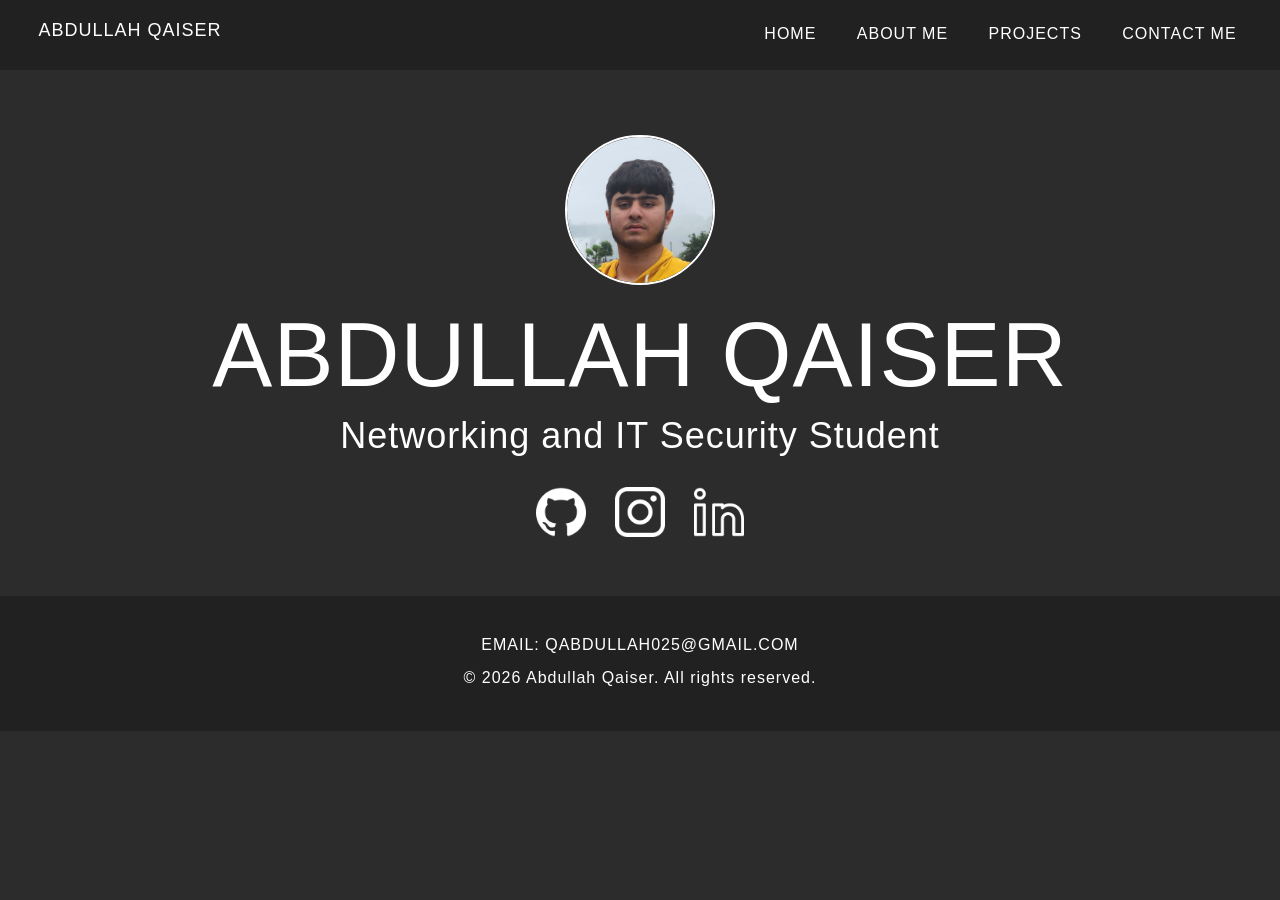
<file: index.html>
<!DOCTYPE html>
<html lang="en">
    <head>
        <meta charset="UTF-8">
        <meta name="viewport" content="width=device-width, initial-scale=1.0">
        
        <title>Abdullah Qaiser | Home</title>
        
        <link rel="stylesheet" href="styles.css"/>
        <link rel="stylesheet" href="styles-tablet.css" media="(min-width: 601px) and (max-width: 1023px)"/>
        <link rel="stylesheet" href="styles-phone.css" media="(max-width: 600px)"/>
    </head>


    <body>
        <div id="main">

            <!--Navigation Bar-->
            <header id="navbar">
                <div class="navName">
                    <a href="index.html">ABDULLAH QAISER</a>
                </div>

                <nav>
                    <ul>
                        <li><a href="index.html">HOME</a></li>
                        <li><a href="about.html">ABOUT ME</a></li>
                        <li><a href="projects.html">PROJECTS</a></li>
                        <li><a href="contact.html">CONTACT ME</a></li>
                    </ul>
                </nav>
            </header>

            <!--Main Part of Page-->
            <main class="mainHead">
                <img class="profilePic" src="assets/profile.jpg" alt="Photo of Abdullah Qaiser">

                <h1 class="name">ABDULLAH QAISER</h1>
                <h2 class="title">Networking and IT Security Student</h2>

                <div class="socialIcons">
                    <a href="https://github.com/Skapsad"><img class="logos" src="assets/github.png" alt="GitHub profile"></a>
                    <a href="https://www.instagram.com/abdullahkiharkatain/"><img class="logos" src="assets/instagram.png" alt="Instagram profile"></a>
                    <a href="https://www.linkedin.com/in/abdullah-qaisar-0976ba290/"><img class="logos" src="assets/linkedin.png" alt="LinkedIn profile"></a>
                </div>
            </main>  
        


        <!--Footer-->
            <footer class="footer">
            <p>EMAIL: <a href="mailto:qabdullah025@gmail.com">QABDULLAH025@GMAIL.COM</a></p>
            <p id="cp">&copy; 2026 Abdullah Qaiser. All rights reserved.</p>
        </footer>
        </div>
        
    </body>
</html>
</file>
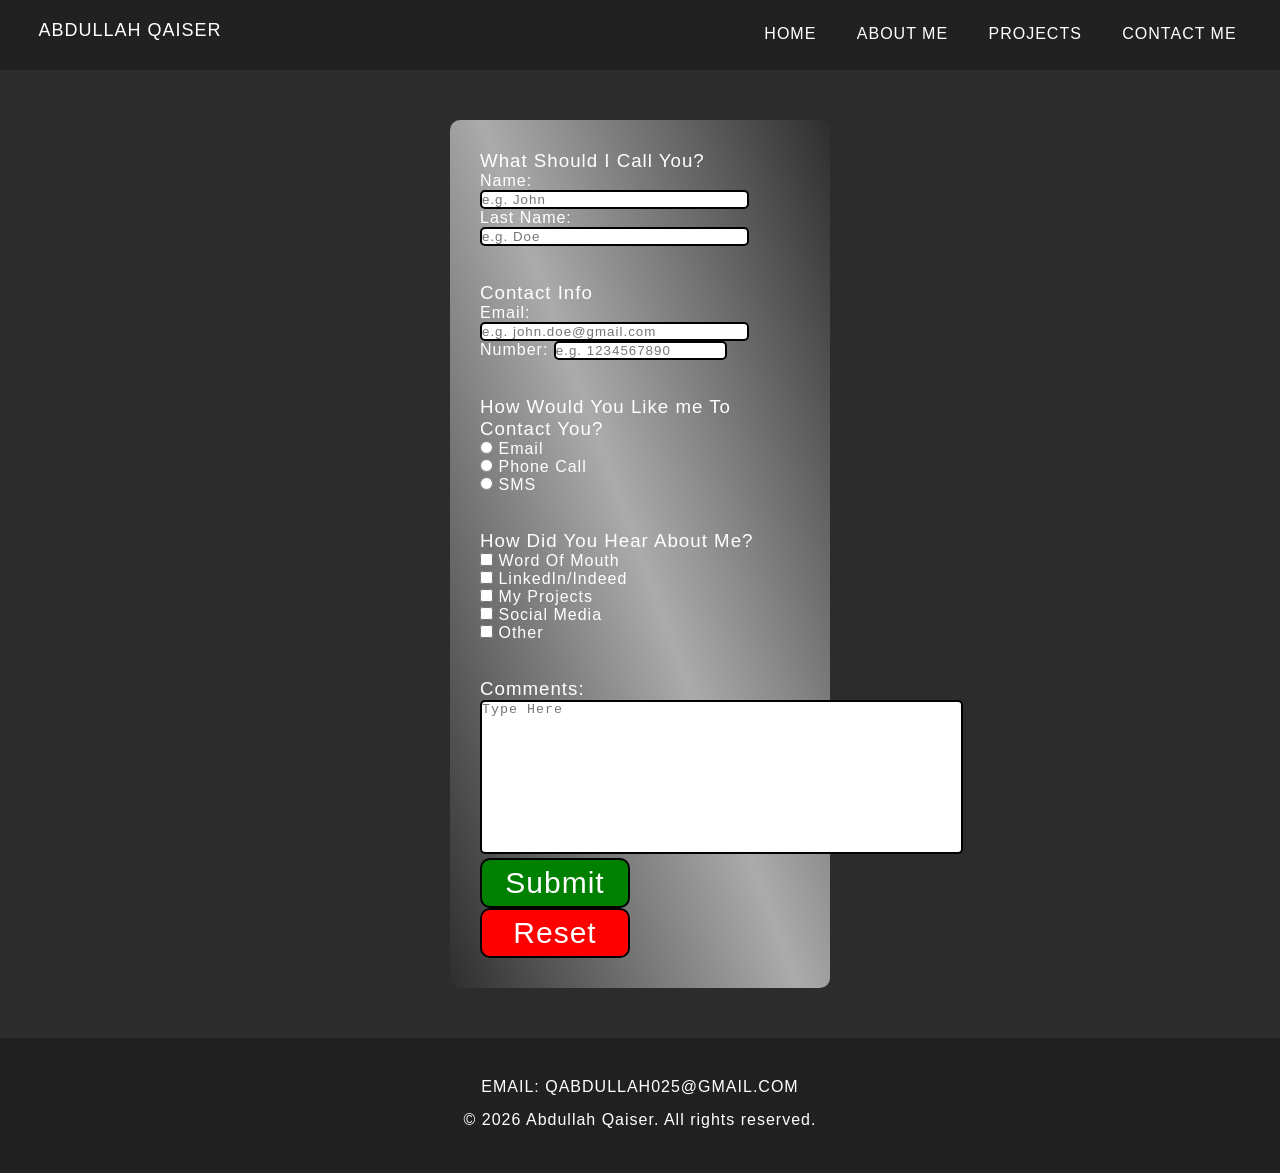
<file: contact.html>
<!DOCTYPE html>
<html lang="en">
    <head>
        <meta charset="UTF-8">
        <meta name="viewport" content="width=device-width, initial-scale=1.0">
        <title>Abdullah Qaiser | About Me</title>
        <link rel="stylesheet" href="styles.css">
        <link rel="stylesheet" href="styles-tablet.css" media="(min-width: 601px) and (max-width: 1023px)"/>
        <link rel="stylesheet" href="styles-phone.css" media="(max-width: 600px)"/>
    </head>
    <body>
        <div id="main">
            <div id="navbar">
                <header>
                    <div class="navName"><a href="index.html">ABDULLAH QAISER</a></div>
                    <nav>
                        <ul>
                            <li><a href="index.html">HOME</a></li>
                            <li><a href="about.html">ABOUT ME</a></li>
                            <li><a href="projects.html">PROJECTS</a></li>
                            <li><a href="contact.html">CONTACT ME</a></li>
                        </ul>
                    </nav>
                </header>
            </div>

            <section class="form">
                <form action="mailto:qabdullah025@gmail.com" enctype="text/plain" method="post" name="form">
                    <h3 class="headers">What Should I Call You?</h3>
                    <p><label for="FName">Name: </label><input type="text" name="FName" size="32" placeholder="e.g. John" required id="FName"></p>
                    <p><label for="LName">Last Name: </label><input type="text" name="LName" size="32" placeholder="e.g. Doe" required id="LName"></p>
                    <br>
                    <br>
                    <h3 class="headers">Contact Info</h3>
                    <p><label for="email">Email: </label><input type="email" id="email" name="email" size="32" placeholder="e.g. john.doe@gmail.com" required></p>
                    <p><label for="number">Number: </label><input type="number" id="number" name="number" placeholder="e.g. 1234567890"></p>
                    <br>
                    <br>
                    <h3 class="headers">How Would You Like me To Contact You?</h3>
                    <p>
                        <input type="radio" name="contactMethod1" id="contactMethod1">
                        <label for="contactMethod1">Email</label>
                        <br>
                        <input type="radio" name="contactMethod2" id="contactMethod2">
                        <label for="contactMethod2">Phone Call</label>
                        <br>
                        <input type="radio" name="contactMethod3" id="contactMethod3">
                        <label for="contactMethod3">SMS</label>
                    </p>
                    <br>
                    <br>
                    <h3 class="headers">How Did You Hear About Me?</h3>
                    <p>
                        <input type="checkbox" name="hear1" id="hear1">
                        <label for="hear1">Word Of Mouth</label>
                        <br>
                        <input type="checkbox" name="hear2" id="hear2">
                        <label for="hear2">LinkedIn/Indeed</label>
                        <br>
                        <input type="checkbox" name="hear3" id="hear3">
                        <label for="hear3">My Projects</label>
                        <br>
                        <input type="checkbox" name="hear4" id="hear4">
                        <label for="hear4">Social Media</label>
                        <br>
                        <input type="checkbox" name="hear5" id="hear5">
                        <label for="hear5">Other</label>
                    </p>
                    <br>
                    <br>
                    <h3 class="headers"><label for="comments">Comments:</label></h3>
                    <textarea id="comments" name="comments" cols="58" rows="10" placeholder="Type Here"></textarea>
                    <br>
                    <p><input class="submitBtn" type="submit" value="Submit">
                    <input class="resetBtn" type="reset" value="Reset"></p>
                </form>
            </section>


        </div>

        <footer class="footer">
            <p>EMAIL: <a href="mailto:qabdullah025@gmail.com">QABDULLAH025@GMAIL.COM</a></p>
            <p id="cp">&copy; 2026 Abdullah Qaiser. All rights reserved.</p>
        </footer>
    </body>
</html>
</file>
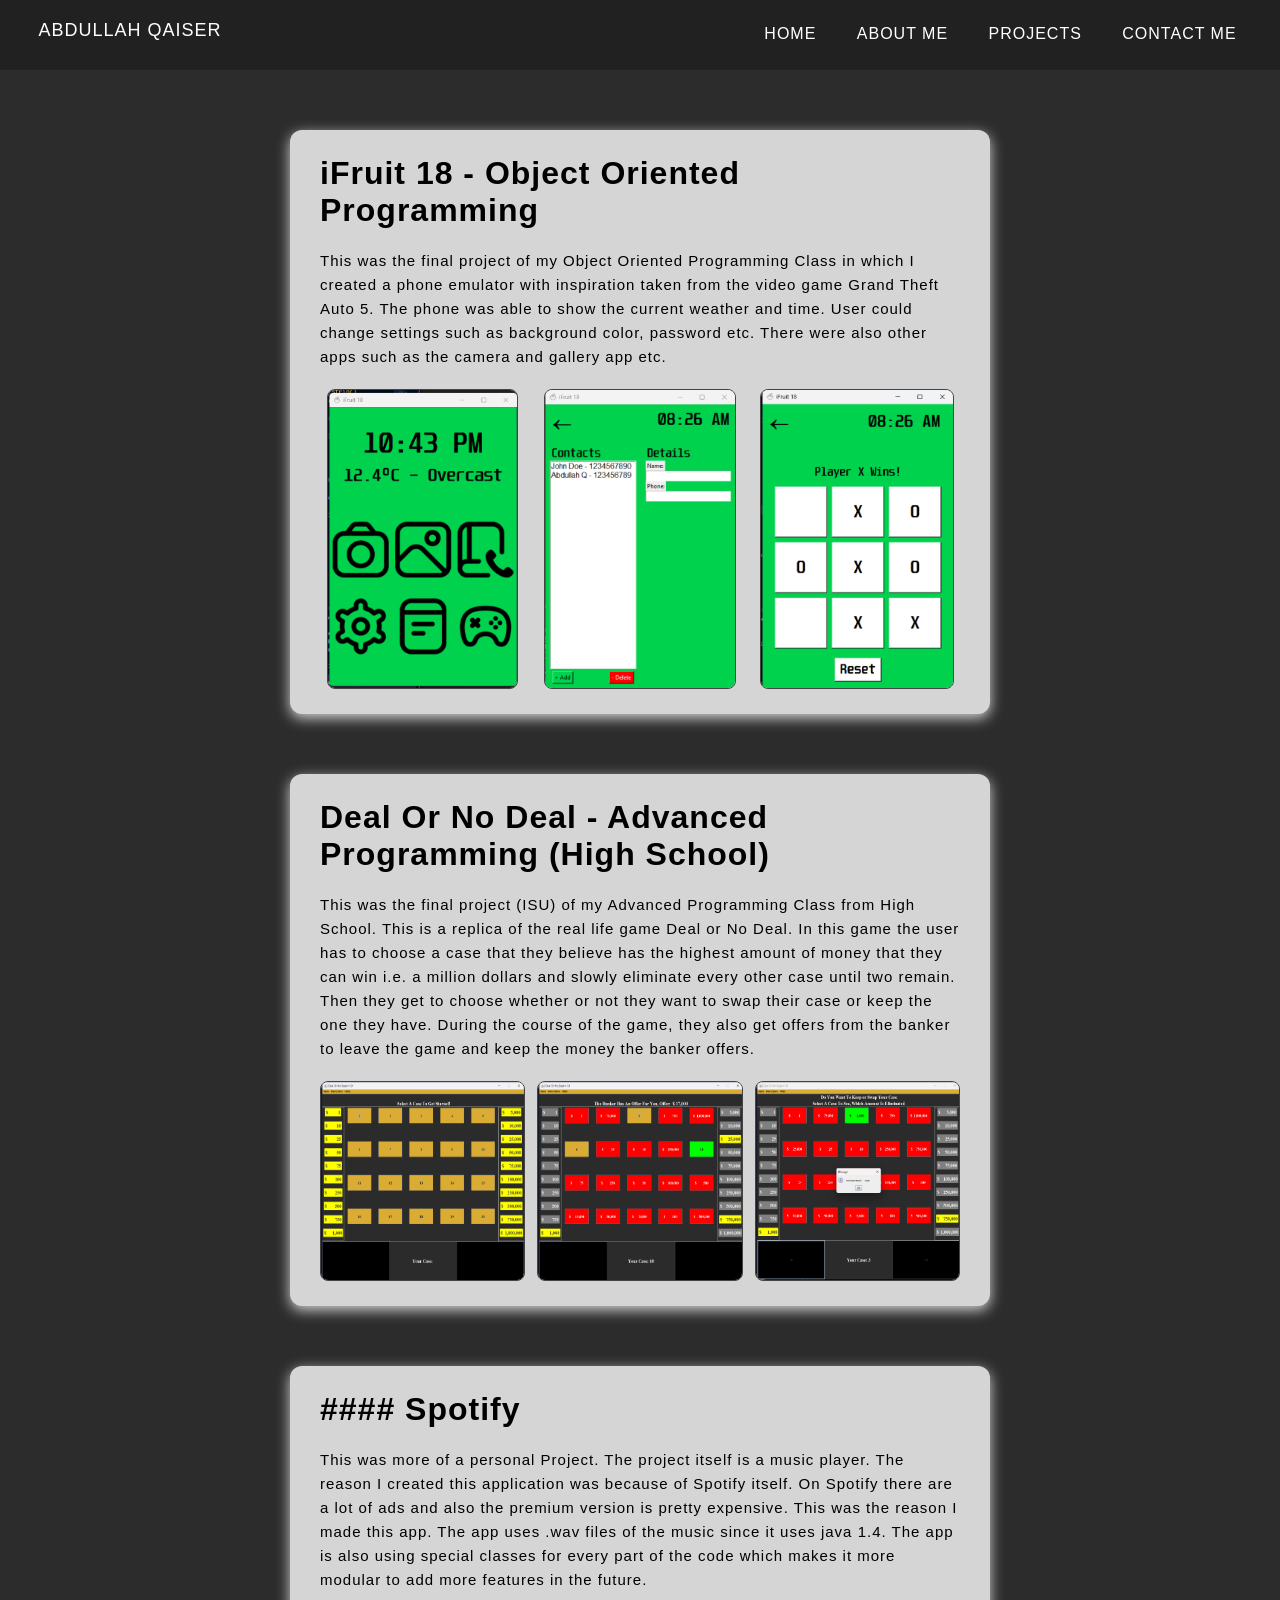
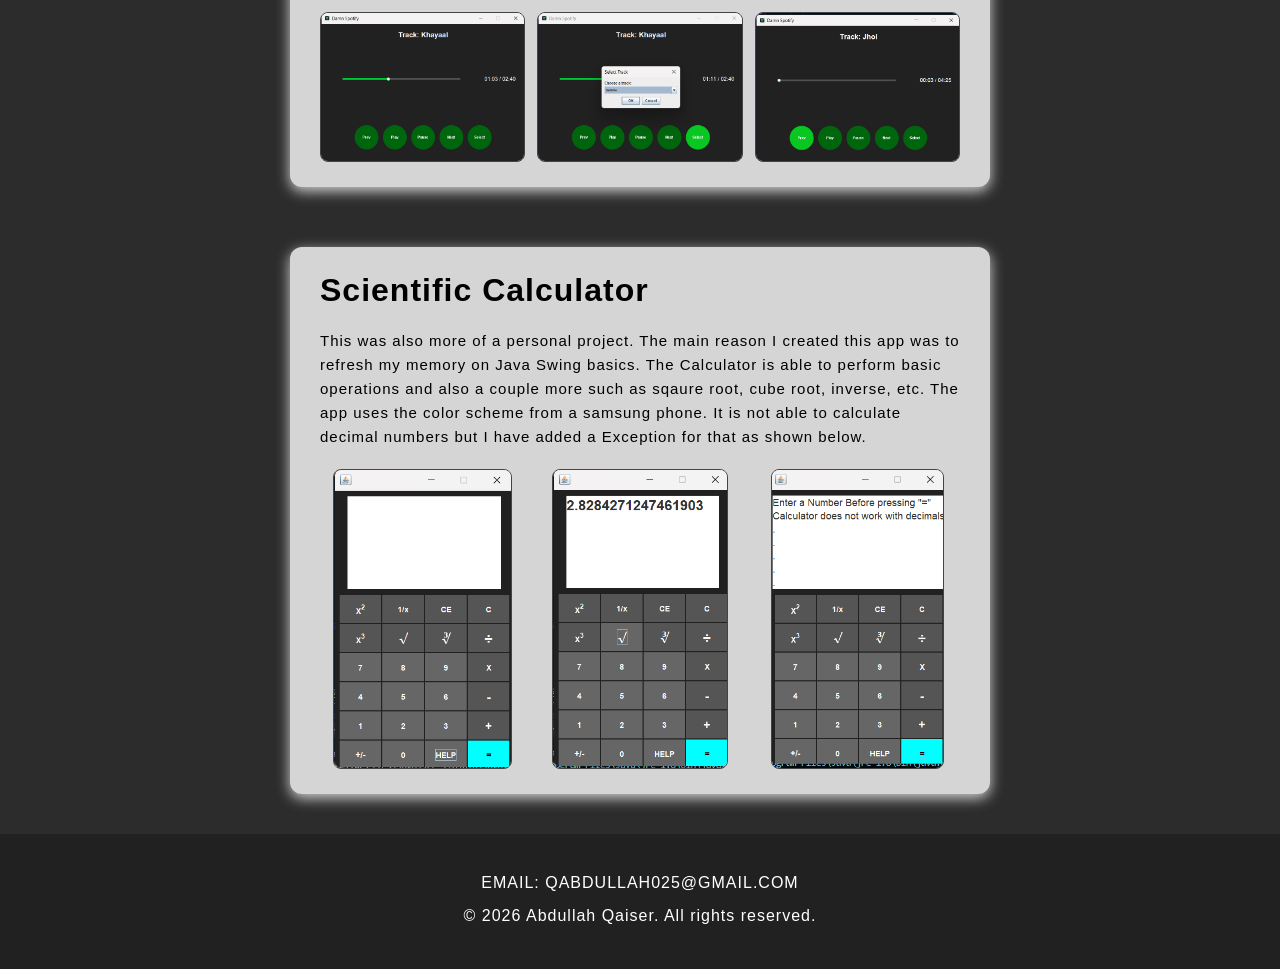
<file: projects.html>
<!DOCTYPE html>
<html lang="en">
    <head>
        <meta charset="UTF-8">
        <meta name="viewport" content="width=device-width, initial-scale=1.0">
        <title>Abdullah Qaiser | About Me</title>

        <link rel="stylesheet" href="styles.css">
        <link rel="stylesheet" href="styles-tablet.css" media="(min-width: 601px) and (max-width: 1023px)"/>
        <link rel="stylesheet" href="styles-phone.css" media="(max-width: 600px)"/>
    </head>
    <body>
        <div id="main">
            <div id="navbar">
                <header>
                    <div class="navName"><a href="index.html">ABDULLAH QAISER</a></div>
                    <nav>
                        <ul>
                            <li><a href="index.html">HOME</a></li>
                            <li><a href="about.html">ABOUT ME</a></li>
                            <li><a href="projects.html">PROJECTS</a></li>
                            <li><a href="contact.html">CONTACT ME</a></li>
                        </ul>
                    </nav>
                </header>
            </div>

            <div class="projectContainer">
                <div class="project">
                    <h1 class="projectHeader">iFruit 18 - Object Oriented Programming</h1>
                    <p class="text">This was the final project of my Object Oriented Programming Class in which I created
                        a phone emulator with inspiration taken from the video game Grand Theft Auto 5. The 
                        phone was able to show the current weather and time. User could change settings such 
                        as background color, password etc. There were also other apps such as the camera and
                        gallery app etc.
                    </p>
                    <div class="projectImages">                
                        <img src="assets/Project1/ifruit.png" alt="iFruit Example Image" class="projectImg">
                        <img src="assets/Project1/ifruit2.png" alt="iFruit Example Image" class="projectImg">
                        <img src="assets/Project1/ifruit3.png" alt="iFruit Example Image" class="projectImg">
                    </div>
                </div>
            </div>


            <div class="projectContainer">
                <div class="project">
                    <h1 class="projectHeader">Deal Or No Deal - Advanced Programming (High School)</h1>
                    <p class="text">This was the final project (ISU) of my Advanced Programming Class from
                         High School. This is a replica of the real life game Deal or No Deal. In this
                         game the user has to choose a case that they believe has the highest amount of money
                         that they can win i.e. a million dollars and slowly eliminate every other case until
                         two remain. Then they get to choose whether or not they want to swap their case or keep
                         the one they have. During the course of the game, they also get offers from the banker to leave the game
                         and keep the money the banker offers.
                    </p>
                    <div class="projectImages">                
                        <img src="assets/Project2/DOD1.png" alt="Deal or No Deal Example Image" class="projectImg" id="DOD1">
                        <img src="assets/Project2/DOD2.png" alt="Deal or No Deal Example Image" class="projectImg" id="DOD2">
                        <img src="assets/Project2/DOD3.png" alt="Deal or No Deal Example Image" class="projectImg" id="DOD3">
                    </div>
                </div>
            </div>


            <div class="projectContainer">
                <div class="project">
                    <h1 class="projectHeader">#### Spotify</h1>
                    <p class="text">This was more of a personal Project. The project itself is a music player.
                        The reason I created this application was because of Spotify itself. On Spotify there are
                        a lot of ads and also the premium version is pretty expensive. This was the reason I made this app.
                        The app uses .wav files of the music since it uses java 1.4. The app is also using special classes 
                        for every part of the code which makes it more modular to add more features in the future.
                    </p>
                    <div class="projectImages">                
                        <img src="assets/Project3/Player1.png" alt="Music Player Example Image" class="projectImg" id="music1">
                        <img src="assets/Project3/Player2.png" alt="Music Player Example Image" class="projectImg" id="music2">
                        <img src="assets/Project3/Player3.png" alt="Music Player Example Image" class="projectImg" id="music3">
                    </div>
                </div>
            </div>


            <div class="projectContainer">
                <div class="project">
                    <h1 class="projectHeader">Scientific Calculator</h1>
                    <p class="text">This was also more of a personal project. The main reason I created this app was to refresh
                         my memory on Java Swing basics. The Calculator is able to perform basic operations and also a couple 
                         more such as sqaure root, cube root, inverse, etc. The app uses the color scheme from a samsung phone. 
                         It is not able to calculate decimal numbers but I have added a Exception for that as shown below.
                    </p>
                    <div class="projectImages">                
                        <img src="assets/Project4/Calc1.png" alt="Calculator Example Image" class="projectImg">
                        <img src="assets/Project4/Calc2.png" alt="Calculator Example Image" class="projectImg">
                        <img src="assets/Project4/Calc3.png" alt="Calculator Example Image" class="projectImg">
                    </div>
                </div>
            </div>
        </div>

        <footer class="footer">
            <p>EMAIL: <a href="mailto:qabdullah025@gmail.com">QABDULLAH025@GMAIL.COM</a></p>
            <p id="cp">&copy; 2026 Abdullah Qaiser. All rights reserved.</p>
        </footer>
    </body>
</html>
</file>
<file: styles.css>
* {
    box-sizing: border-box;
    margin: 0;
    padding: 0;
    letter-spacing: 1px;
}

html::-webkit-scrollbar,
body::-webkit-scrollbar {
    display: none;              /*Online Code Using AI*/
}

body {
    font-family: Impact, sans-serif;
    background-color: #2c2c2c;
    min-height: 100vh;
    overflow-x: hidden;
}



/* Navigation */

#navbar {
    width: 100%;
    min-height: 70px;
    padding: 20px 3%;
    background-color: #212121;
    overflow: hidden;
}

.navName {
    float: left;
    font-size: 18px;
}

.navName a, #navbar a {
    color: white;
    text-decoration: none;
}

nav {
    float: right;
}

nav ul {
    list-style: none;
}

nav li {
    display: inline-block;
    margin-left: 25px;
}

nav li a {
    display: inline-block;
    padding: 5px;
    border-radius: 5px;
}

nav li a:hover {
    background-color: #323232;
}



/* Footer */

.footer {
    width: 100%;
    min-height: 135px;
    padding: 25px;
    padding-bottom: 0px;
    box-sizing: border-box;
    background-color: #212121;
    color: white;
    text-align: center;
}

.footer a {
    color: white;
    text-decoration: none;
}

.footer p {
    margin: 15px 0;
}




/* Home page content */

#main {
    min-height: calc(100vh - 160px);
}

.mainHead {
    width: 90%;
    max-width: 1200px;
    margin: 0 auto;
    padding: 65px 20px 55px;
    text-align: center;
}

.profilePic {
    display: block;
    width: 150px;
    height: 150px;
    margin: 0 auto 25px;
    border: 2px solid white;
    border-radius: 50%;
    object-fit: cover;
}

.name {
    color: white;
    font-size: 90px;
    font-weight: lighter;
    line-height: 1;
}

.title {
    margin-top: 15px;
    color: white;
    font-size: 36px;
    font-weight: lighter;
}

.socialIcons {
    margin-top: 30px;
}

.socialIcons a {
    display: inline-block;
    margin: 0 12px;
}

.logos {
    width: 50px;
    height: 50px;
}




/* Contact Me */

.form {
    background: #2e2e2e;
    background: linear-gradient(70deg, rgba(46, 46, 46, 1) 0%, 
    rgba(171, 171, 171, 1) 50%, 
    rgba(46, 46, 46, 1) 100%);
    border-radius: 10px;
    padding: 30px;
    margin-right: 450px;
    margin-left: 450px;
    margin-top: 50px;
    margin-bottom: 50px;
}

form {
    font-family: Verdana, Geneva, Tahoma, sans-serif;
    font-weight: 500;
    color: white;
}

.headers {
    font-weight: 100;
}


.submitBtn {
    border-radius: 10px;
    height: 50px;
    width: 150px;
    font-size: 30px;
    background-color: green;
    color: white;
}

.resetBtn {
    border-radius: 10px;
    height: 50px;
    width: 150px;
    font-size: 30px;
    background-color: red;
    color: white;
}

textarea, input{
    border-radius: 5px;
    resize: none;
    border: 2px solid black;
}

input[type="submit"], input[type="reset"] {
    display: inline-block;
    margin: 0 10px 0 0;
}

input[type="reset"]:hover {
    background-color: rgb(139, 0, 0);
}

input[type="submit"]:hover {
    background-color: rgb(0, 71, 0);
}




/* Projects Page */


.projectContainer {
    width: 90%;
    max-width: 1100px;
    margin: 60px auto 40px;
    display: grid;
    grid-template-columns: repeat(auto-fit, minmax(280px, 1fr));
    gap: 40px;
    justify-items: center;
}

.project {
    width: 100%;
    max-width: 700px;
    padding: 25px 30px;
    background-color: #d5d5d5;
    border-radius: 12px;
    box-shadow: 0 4px 14px #d5d5d5;
    color: rgb(0, 0, 0);
    display: grid;
    grid-template-columns: 1fr;
    grid-template-rows: auto auto;
    gap: 20px;
}

.projectImg {
    display: block;
    max-width: 100%;
    height: auto;
    border-radius: 8px;
    border: 1px solid #444;
    height: 300px;
}

.text { 
    font-family: Verdana, Geneva, Tahoma, sans-serif;
    font-size: 15px;
    line-height: 1.6;
}

.projectImages {
    display: grid;
    grid-template-columns: repeat(auto-fit, minmax(140px, 1fr));
    gap: 12px;
    justify-items: center;
    align-items: center;
}

#music1, #music2, #music3 {
    height: 150px;
}

#DOD1, #DOD2, #DOD3 {
    height: 200px;
}



/* About Me */

#aboutImg {
    height: 400px;
    width: 400px;
    margin-top: 50px;
}

.text_2 {
    font-family: Comic;
    font-size: 30px;
    line-height: 1.3;
    color: white;
}


/* About Me introductory video */
.aboutVideo {
    width: 100%;
    max-width: 700px;
    height: auto;
    margin: 40px auto 0;
    border: 2px solid white;
    border-radius: 12px;
}
</file>
<file: styles-tablet.css>
.mainHead {
  padding: 50px 20px 40px;
}


.name {
  font-size: 64px;
}

.title {
  font-size: 28px;
}

.profilePic {
  width: 120px;
  height: 120px;
  margin-bottom: 20px;
}

/* Navbar */
nav li {
  margin-left: 15px;
}

nav li a {
  padding: 4px;
  font-size: 14px;
}

/* Contact Me*/
.form {
  margin: 40px auto;
  padding: 25px;
  max-width: 90%;
}

.submitBtn,
.resetBtn {
  width: 130px;
  font-size: 24px;
  height: 45px;
}

/* Projects */
.projectContainer {
  margin: 40px auto 30px;
  gap: 30px;
}

.project {
  padding: 20px 25px;
}

.projectImg {
  height: 240px;
}

.text {
  font-size: 14px;
}

/* About Me */
#aboutImg {
  height: 300px;
  width: 300px;
  margin-top: 40px;
}

.text_2 {
  font-size: 24px;
}

/* Footer */
.footer {
  padding: 20px; 
}
</file>
<file: styles-phone.css>
/* styles-phone.css */

body {
  overflow-x: hidden;
}

/* Navbar: stack links vertically on phones */
#navbar {
  padding: 15px 5%;
  min-height: auto;
}

.navName {
  float: none;
  text-align: center;
  margin-bottom: 10px;
}

nav {
  float: none;
  text-align: center;
}

nav li {
  display: block;
  margin: 8px 0;
}

nav li a {
  display: block;
  padding: 8px;
  font-size: 14px;
}

/* Home */
.mainHead {
  padding: 30px 15px 25px;
}

.name {
  font-size: 42px;
}

.title {
  font-size: 20px;
}

.profilePic {
  width: 100px;
  height: 100px;
  margin: 0 auto 15px;
}

.socialIcons a {
  margin: 0 8px;
}

.logos {
  width: 40px;
  height: 40px;
}

/* Contact form: remove big fixed margins, make it responsive */
.form {
  margin: 30px 10px;
  padding: 20px;
  max-width: 100%;
}

form {
  font-size: 14px;
}

.submitBtn,
.resetBtn {
  width: 120px;
  height: 42px;
  font-size: 20px;
  margin: 5px 5px 0 0;
}

textarea,
input {
  width: 100%;
  font-size: 14px;
  padding: 8px;
}

/* Projects */
.projectContainer {
  width: 95%;
  margin: 30px auto 20px;
  gap: 25px;
}

.project {
  padding: 18px 20px;
  max-width: 100%;
}

.projectImg {
  height: 200px;
}

.text {
  font-size: 13px;
}

.projectImages {
  grid-template-columns: 1fr;
  gap: 10px;
}

/* About Me */
#aboutImg {
  height: 220px;
  width: 220px;
  margin-top: 30px;
}

.text_2 {
  font-size: 18px;
  text-align: center;
}

/* Footer */
.footer {
  min-height: 90px;
  padding: 15px;
  font-size: 12px;
  padding-bottom: 0px;
  margin-bottom: 0px;
}
</file>
